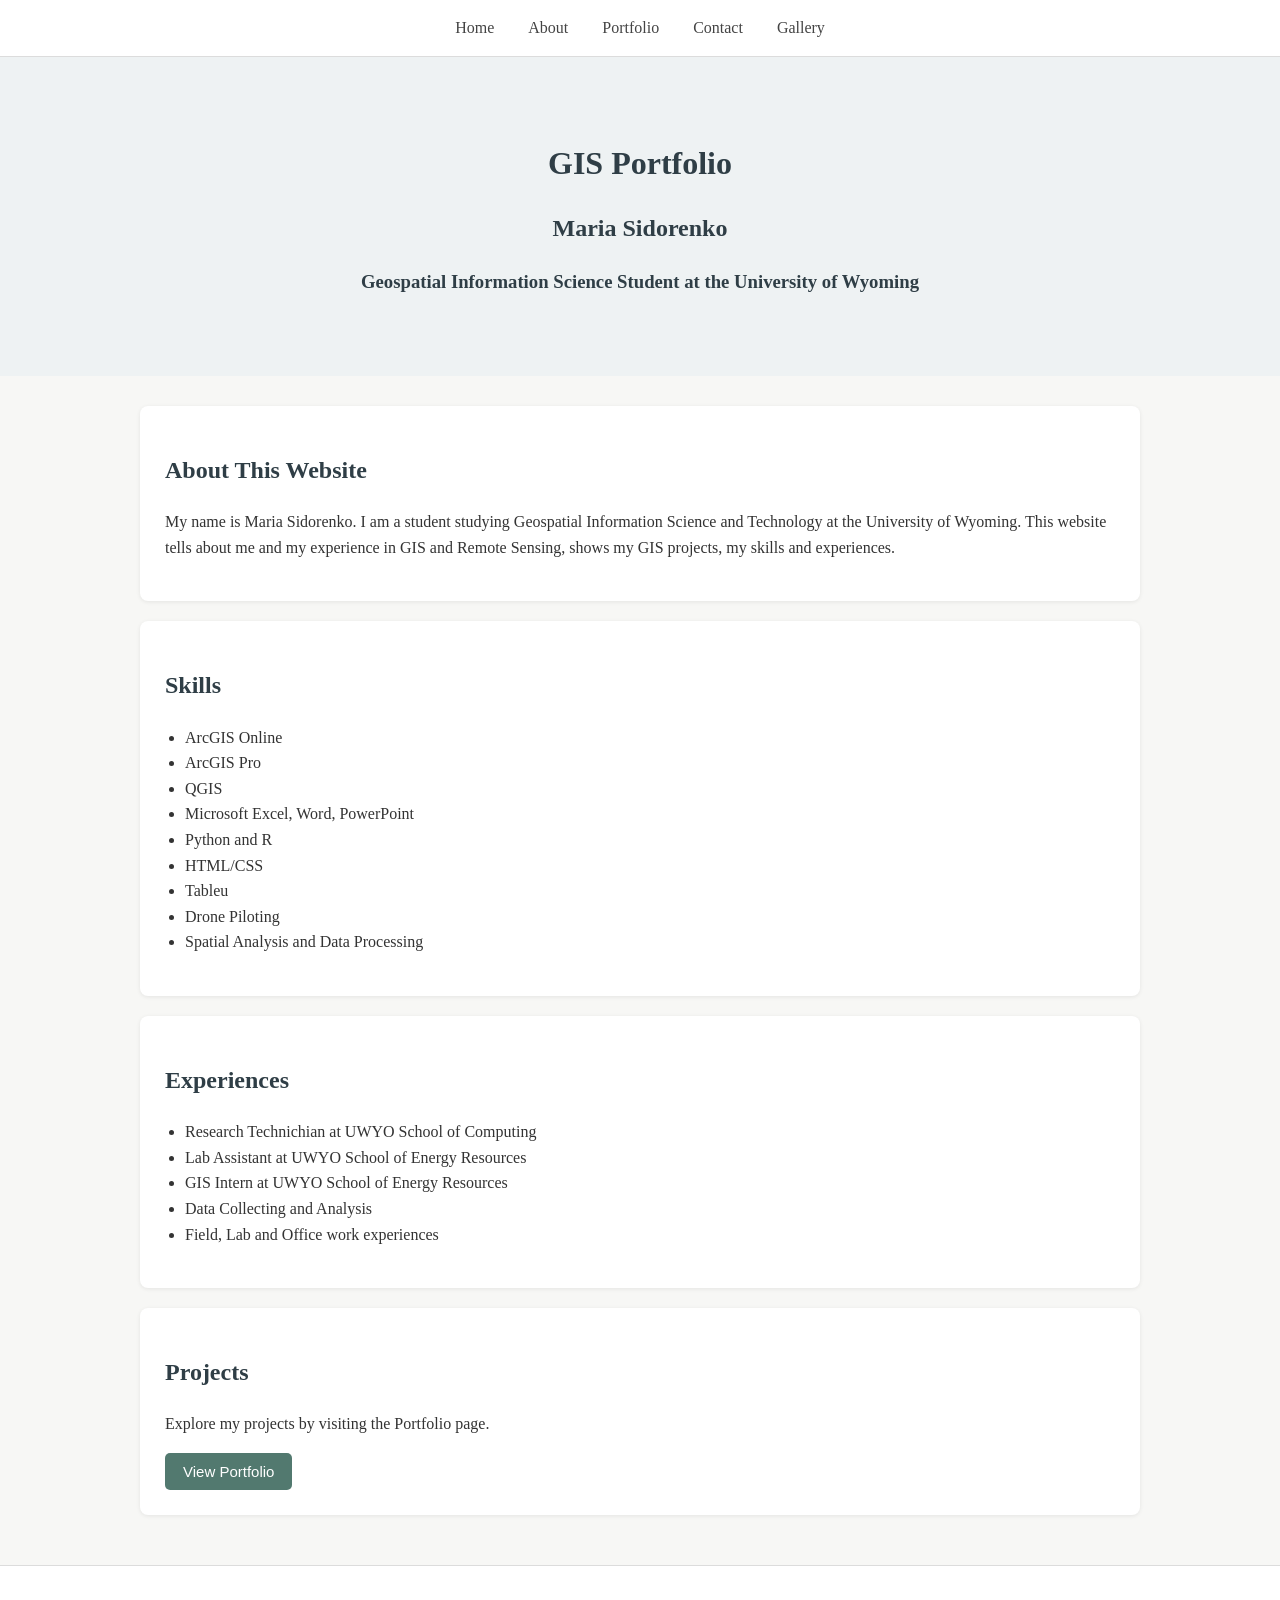
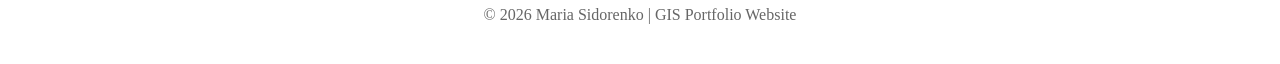
<file: index.html>
<!DOCTYPE html>
<html lang="en">
<head>
<link rel="stylesheet" href="css/styles.css">
<meta charset="UTF-8">    
<meta name="viewport" content="width=device-width, initial-scale=1.0">
    <title>Home</title>
</head>
<body>

<nav>
<a href="index.html">Home</a>
<a href="about.html">About</a>
<a href="portfolio.html">Portfolio</a>
<a href="contact.html">Contact</a>
<a href="additional.html">Gallery</a>
</nav>
    <header>
        <h1>GIS Portfolio</h1>
        <h2> Maria Sidorenko</h2>
        <h3>
            Geospatial Information Science Student at the
            University of Wyoming
        </h3>
    </header>

    <main class="container">

        <section>
            <h2>About This Website</h2>

            <p>
                My name is Maria Sidorenko. I am a student
                studying Geospatial Information Science and Technology at the University of Wyoming.
                This website tells about me and my experience in GIS and Remote Sensing, shows my GIS projects,
                my skills and experiences.
            </p>
        </section>

        <section>
            <h2>Skills</h2>

            <ul>
                <li>ArcGIS Online</li>
                <li>ArcGIS Pro</li>
                <li>QGIS</li>
                <li>Microsoft Excel, Word, PowerPoint</li>
                <li>Python and R</li>
                <li>HTML/CSS</li>
                <li>Tableu</li>
                <li>Drone Piloting</li>
                <li>Spatial Analysis and Data Processing</li>
                
            </ul>
        </section>

        <section>
            <h2>Experiences</h2>

            <ul>
                <li>Research Technichian at UWYO School of Computing</li>
                <li>Lab Assistant at UWYO School of Energy Resources</li>
                <li>GIS Intern at UWYO School of Energy Resources</li>
                <li>Data Collecting and Analysis</li>
                <li>Field, Lab and Office work experiences</li>
                
            </ul>
        </section>

        

        <section>
            <h2>Projects</h2>

            <p>
                Explore my projects
                by visiting the Portfolio page.
            </p>

            
            <button id="welcomeBtn">View Portfolio</button>
        </section>

    </main>

   
    <footer>
        <p>&copy; 2026 Maria Sidorenko | GIS Portfolio Website</p>
    </footer>

  
    <script src="js/script.js"></script>

</body>
</html>
</file>
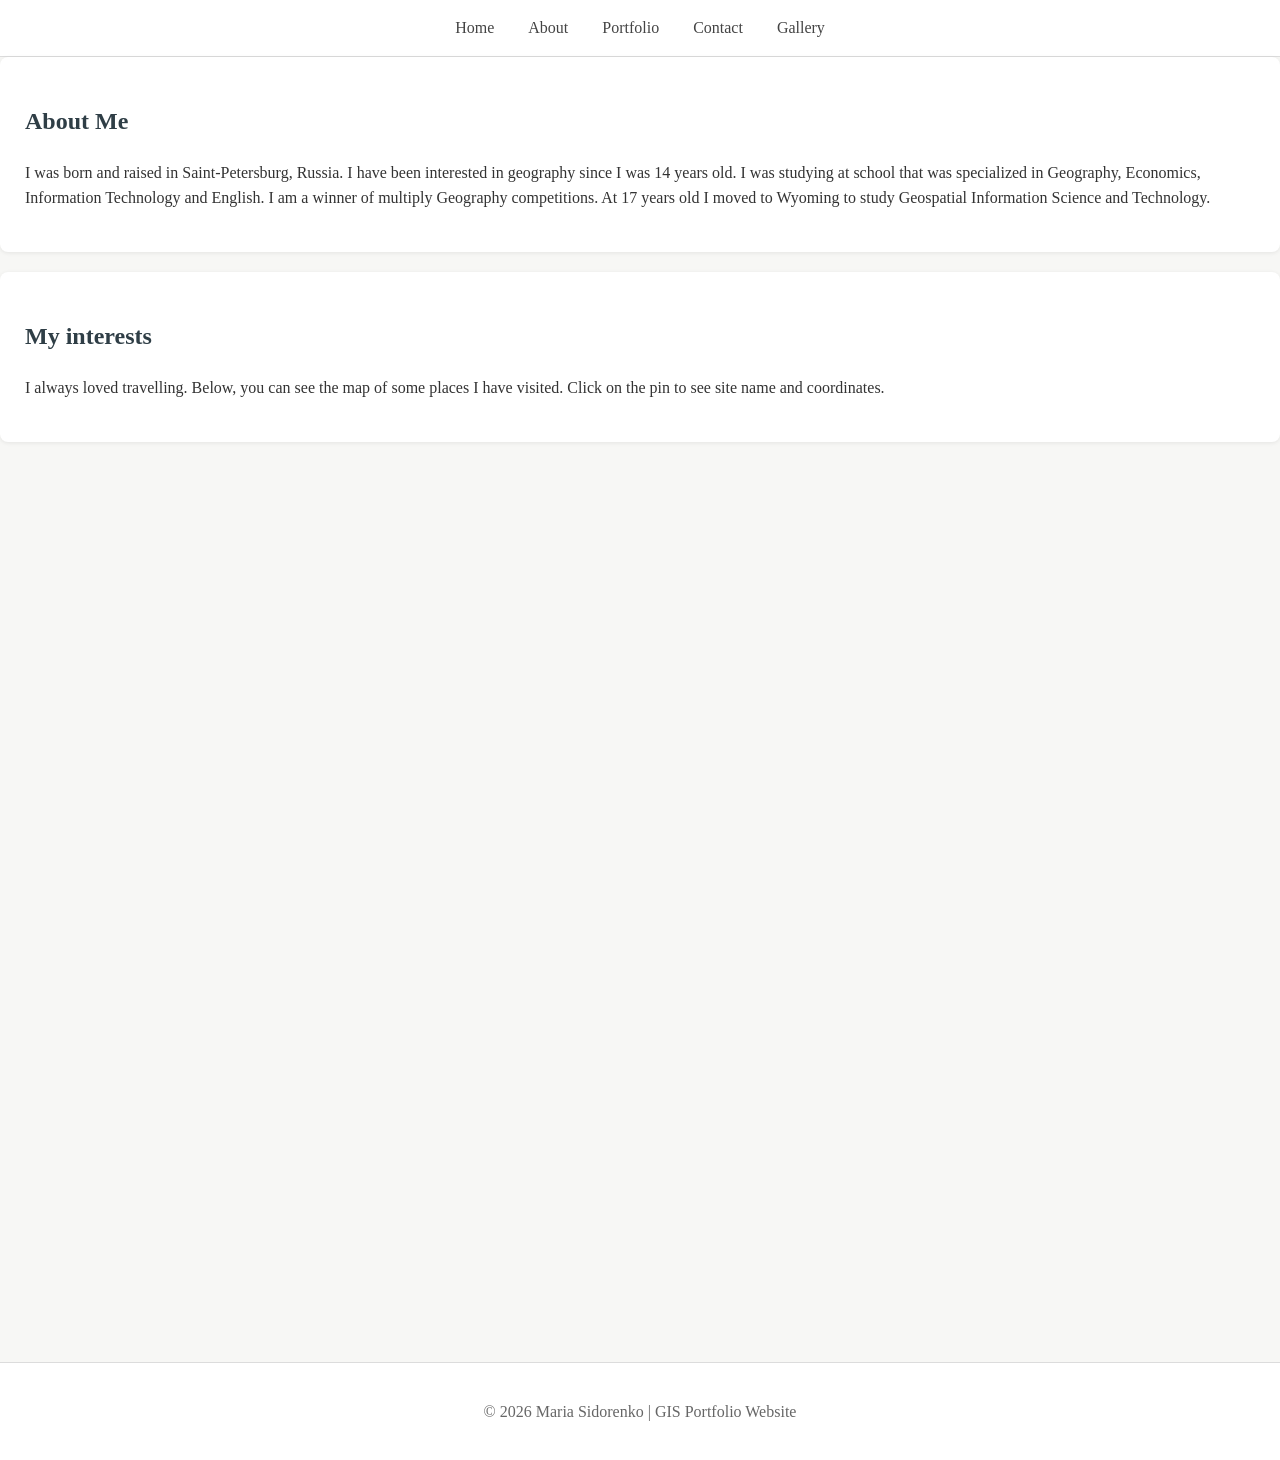
<file: about.html>
<!DOCTYPE HTML>
<html>

<head>
    <link rel="stylesheet" href="css/styles.css">
  <meta charset="utf-8">
  <meta name="viewport" content="initial-scale=1, maximum-scale=1,user-scalable=no">
  <title>About</title>
  <style>
    html,
    body,
    #map {
      padding: 0;
      margin: 0;
      width: 100%;
      height: 100%;
    }
  </style>
</head>


<link rel="stylesheet" href="https://js.arcgis.com/4.17/esri/css/main.css">
<script src="https://js.arcgis.com/4.17/"></script>

<script src="js/map.js"></script>
<script src="js/obj.js"></script>
<script src="js/jquery-1.11.1.min.js"></script>


<body>
 
<nav>
<a href="index.html">Home</a>
<a href="about.html">About</a>
<a href="portfolio.html">Portfolio</a>
<a href="contact.html">Contact</a>
<a href="additional.html">Gallery</a>
</nav>

<section>
            <h2>About Me</h2>

            <p>
                I was born and raised in Saint-Petersburg, Russia. I have been interested in geography since I was 14 years old.
                I was studying at school that was specialized in Geography, Economics, Information Technology and English.
                I am a winner of multiply Geography competitions.
                At 17 years old I moved to Wyoming to study Geospatial Information Science and Technology.
            </p>

        </section>

        
<section>
            <h2>My interests</h2>

            <p>
              I always loved travelling. Below, you can see the map of some places I have visited. 
              Click on the pin to see site name and coordinates.
            
            </p>

        </section>


<div id="map" class="map">
 </div>   


<footer>
        <p>&copy; 2026 Maria Sidorenko | GIS Portfolio Website</p>
    </footer>

</body>
</html>
</file>
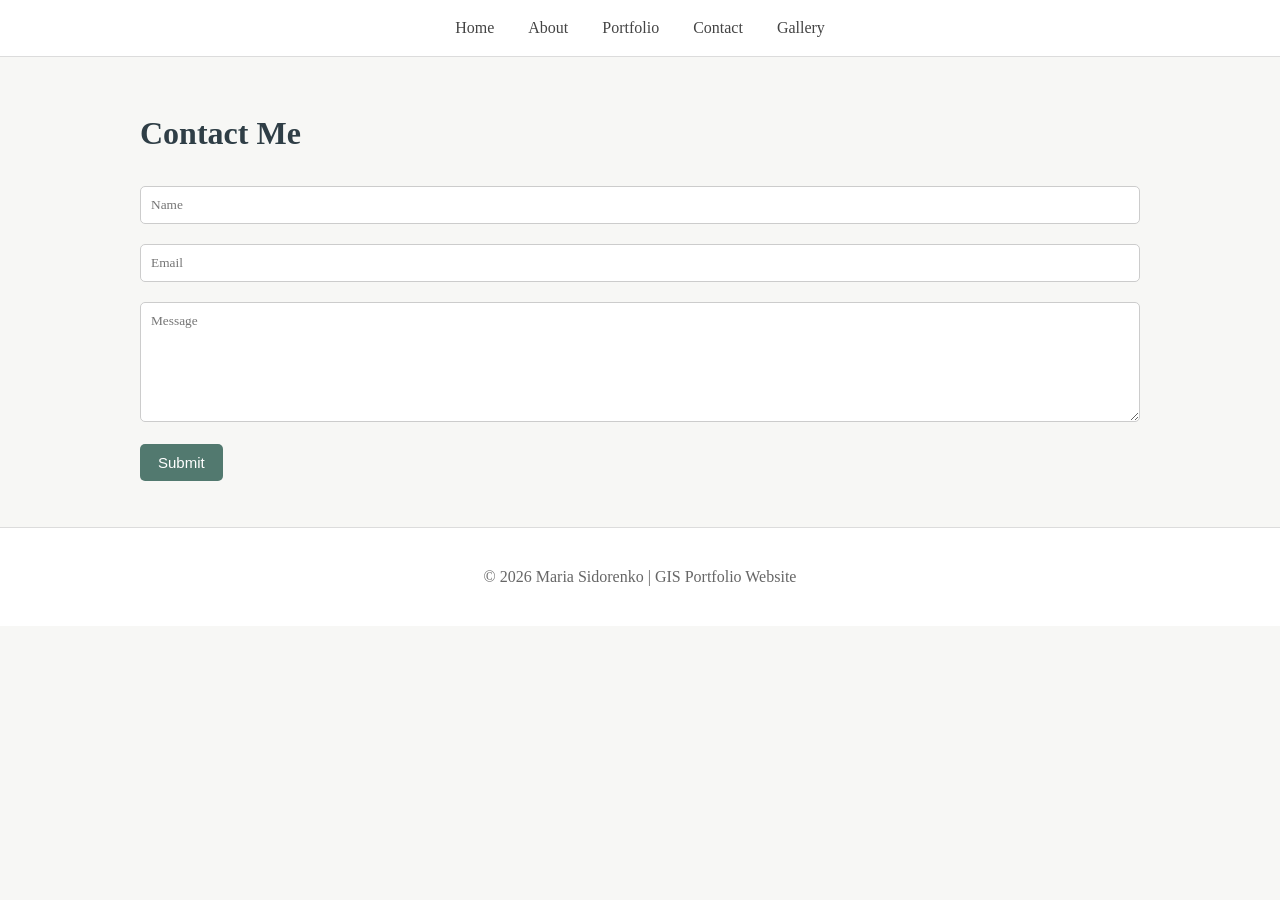
<file: contact.html>
<!DOCTYPE html>
<html lang="en">
<head>
<meta charset="UTF-8">
<meta name="viewport" content="width=device-width, initial-scale=1.0">
<title>Contact</title>
<link rel="stylesheet" href="css/styles.css">
</head>
<body>
<nav>
<a href="index.html">Home</a>
<a href="about.html">About</a>
<a href="portfolio.html">Portfolio</a>
<a href="contact.html">Contact</a>
<a href="additional.html">Gallery</a>
</nav>

<div class="container">
<h1>Contact Me</h1>
<form id="contactForm">
<input type="text" id="name" placeholder="Name">
<input type="email" id="email" placeholder="Email">
<textarea id="message" placeholder="Message"></textarea>
<button type="submit">Submit</button>
</form>
<p id="formMessage"></p>
</div>

<script src="js/script.js"></script>

<footer>
        <p>&copy; 2026 Maria Sidorenko | GIS Portfolio Website</p>
    </footer>
</body>
</html>
</file>
<file: css/styles.css>
/* General Styles */
body {
    font-family: "Times New Roman", Times, serif;
    margin: 0;
    background-color: #f7f7f5;
    color: #333;
    line-height: 1.6;
}

/* Navigation */
nav {
    background-color: #ffffff;
    padding: 15px;
    text-align: center;
    border-bottom: 1px solid #dcdcdc;
}

nav a {
    color: #444;
    text-decoration: none;
    margin: 0 15px;
    font-weight: 500;
}

nav a:hover {
    color: #2c6e49;
}

/* Header */
header {
    background-color: #eef2f3;
    text-align: center;
    padding: 60px 20px;
}

header h1 {
    margin-bottom: 10px;
    color: #2f3e46;
}

header p {
    color: #555;
    font-size: 1.1rem;
}

/* Main Content */
.container {
    max-width: 1000px;
    margin: auto;
    padding: 30px 20px;
}

/* Sections */
section {
    background: white;
    padding: 25px;
    margin-bottom: 20px;
    border-radius: 8px;
    box-shadow: 0 1px 4px rgba(0, 0, 0, 0.08);
}

/* Headings */
h1, h2, h3 {
    color: #2f3e46;
}

/* Lists */
ul {
    padding-left: 20px;
}

/* Buttons */
button {
    background-color: #52796f;
    color: white;
    border: none;
    padding: 10px 18px;
    border-radius: 5px;
    cursor: pointer;
    font-size: 15px;
}

button:hover {
    background-color: #3d5a52;
}

/* Forms */
input,
textarea {
    width: 100%;
    padding: 10px;
    margin-top: 5px;
    margin-bottom: 15px;
    border: 1px solid #ccc;
    border-radius: 5px;
    box-sizing: border-box;
    font-family: inherit;
}

textarea {
    min-height: 120px;
}

/* Portfolio Cards */
.project-card {
    background-color: #ffffff;
    border: 1px solid #e0e0e0;
    padding: 20px;
    margin-bottom: 15px;
    border-radius: 8px;
}

/* Footer */
footer {
    text-align: center;
    padding: 20px;
    background-color: #ffffff;
    border-top: 1px solid #dcdcdc;
    color: #666;
}

/* Responsive Design */
@media (max-width: 768px) {

    nav a {
        display: block;
        margin: 10px 0;
    }

    header {
        padding: 40px 15px;
    }

    .container {
        padding: 20px 15px;
    }
}

.project a {
    display: inline-block;
    padding: 10px 16px;
    background-color: #8c7b6b;
    color: white;
    text-decoration: none;
    border-radius: 6px;
    margin-top: 10px;
}

.project a:hover {
    background-color: #736456;
}/* Portfolio Projects */
#projects {
    text-align: center;
    max-width: 900px;
    margin: 50px auto;
    padding: 0 20px;
}

.project {
    margin-bottom: 60px;
}

.project h2 {
    text-align: center;
    margin-bottom: 20px;
}

.project p {
    text-align: center;
    margin-bottom: 25px;
}

/* StoryMap link */
.project a {
    text-decoration: none;
}

/* StoryMap button */
.project button {
    background-color: #52796f;
    color: white;
    border: none;
    padding: 14px 28px;
    border-radius: 5px;
    cursor: pointer;
    font-size: 18px;
}

.project button:hover {
    background-color: #3d5a52;
}

.project img {
width: 100%;
max-width: 500px;
border-radius: 8px;
margin: 10px 0;
}

.gallery {
    display: grid;
    grid-template-columns: repeat(5, 1fr); /* 5 images per row */
    gap: 15px;
    padding: 20px;
}

.gallery img {
    width: 100%;
    height: 200px;
    object-fit: cover; /* crops images nicely */
    border-radius: 8px;
    box-shadow: 0 2px 8px rgba(0,0,0,0.15);
    transition: transform 0.3s ease;
}

.gallery img:hover {
    transform: scale(1.05);
}
</file>
